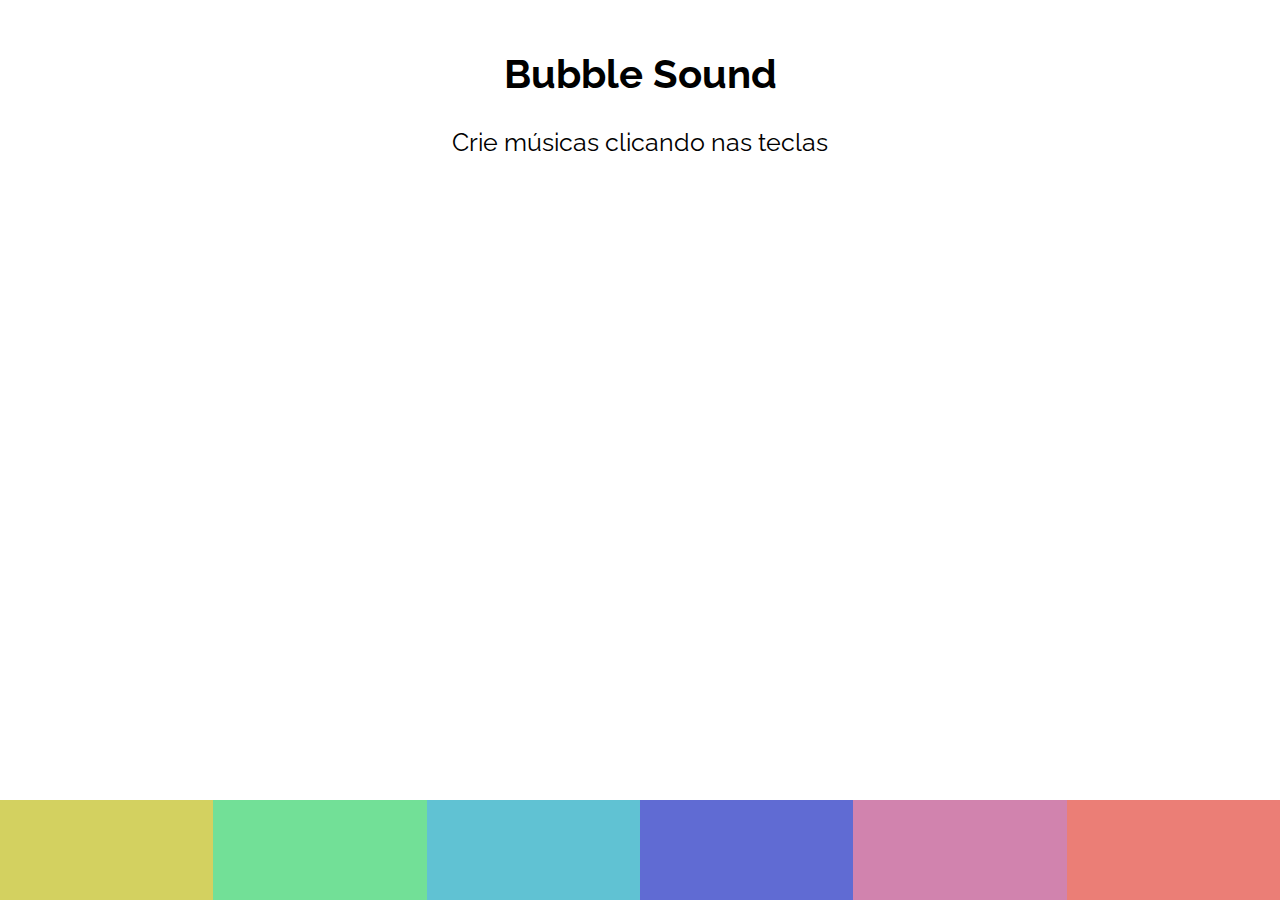
<file: Music-Maker/index.html>
<!DOCTYPE html>
<html lang="en">
  <head>
    <meta charset="UTF-8" />
    <meta name="viewport" content="width=device-width, initial-scale=1.0" />
    <link
      href="https://fonts.googleapis.com/css?family=Raleway"
      rel="stylesheet"
    />
    <link rel="stylesheet" href="./style.css" />
    <meta http-equiv="X-UA-Compatible" content="ie=edge" />
    <title>Tap Music</title>
  </head>
  <body>
    <section class="app">
      <header>
        <h1>Bubble Sound</h1>
        <p>Crie músicas clicando nas teclas</p>
      </header>
      <div class="visual"></div>
      <div class="pads">
        <div class="pad1">
          <audio src="./sounds/bubbles.mp3" class="sound"></audio>
        </div>
        <div class="pad2">
          <audio class="sound">
            <source src="./sounds/clay.mp3" />
          </audio>
        </div>
        <div class="pad3">
          <audio class="sound">
            <source src="./sounds/confetti.mp3" />
          </audio>
        </div>
        <div class="pad4">
          <audio class="sound">
            <source src="./sounds/glimmer.mp3" />
          </audio>
        </div>
        <div class="pad5">
          <audio class="sound">
            <source src="./sounds/moon.mp3" />
          </audio>
        </div>
        <div class="pad6">
          <audio class="sound">
            <source src="./sounds/ufo.mp3" />
          </audio>
        </div>
      </div>
    </section>

    <script src="index.js"></script>
  </body>
</html>
</file>
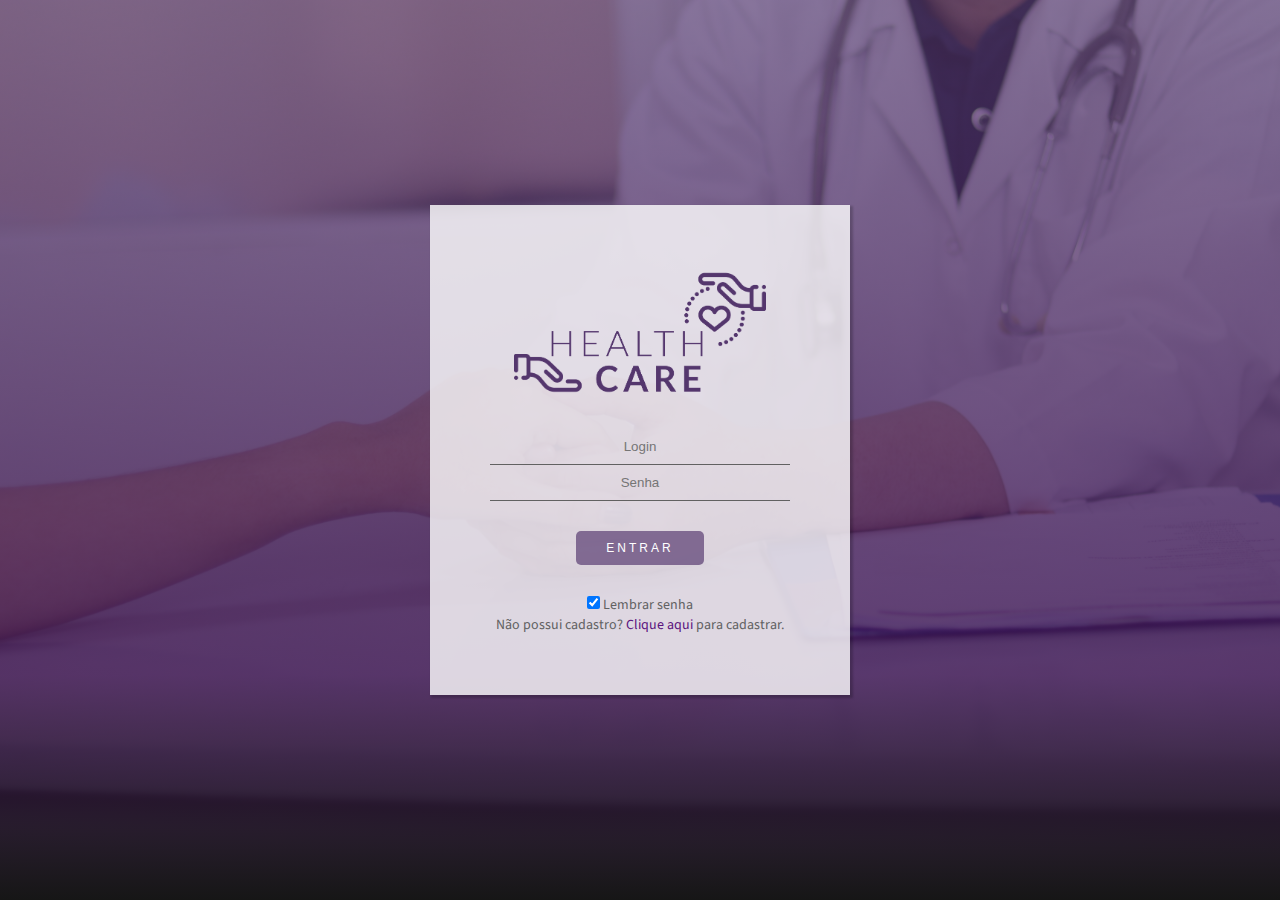
<file: Projeto-health-care/index.html>
<!DOCTYPE <!DOCTYPE html>
<html>

<head>
    <meta charset="utf-8" />
    <meta http-equiv="X-UA-Compatible" content="IE=edge">
    <title>Health Care | Login</title>
    <meta name="viewport" content="width=device-width, initial-scale=1">
    <link rel="stylesheet" type="text/css" media="screen" href="style.css" />
    <link href="https://fonts.googleapis.com/css?family=Source+Sans+Pro:300,300i,400,400i,700,700i" rel="stylesheet">
</head>

<body>
    <div class="home-background">
        <form class="home__form">
            <img src="./img/logo-site.png" alt="logo-hc" class="home__logo">
            <input type="text" placeholder="Login" name="uname"  class="home__input" required>
            <input type="password" placeholder="Senha" name="psw" class="home__input" required>
            <button type="submit" class="button-purple">Entrar</button>
            <label class="home__text">
                <input type="checkbox" checked="checked" name="remember"> Lembrar senha
            </label>

            <div>
                <span class="home__text">Não possui cadastro? <a href="./pages/cadastro/cadastro.html">Clique aqui</a> para cadastrar.</span>
            </div>
        </form>

    </div>

</body>

</html>
</file>
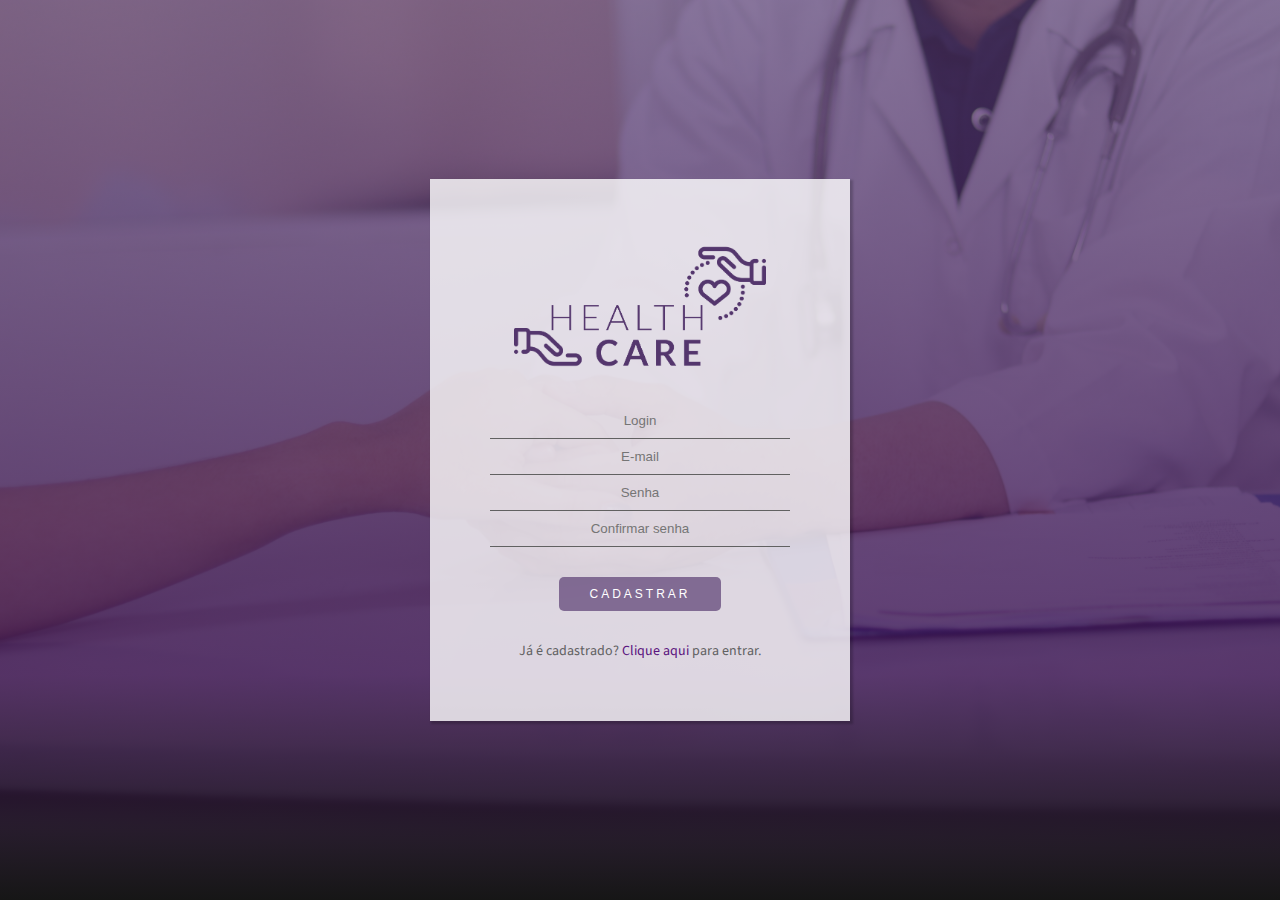
<file: Projeto-health-care/pages/cadastro/cadastro.html>
<!DOCTYPE <!DOCTYPE html>
<html>

<head>
    <meta charset="utf-8" />
    <meta http-equiv="X-UA-Compatible" content="IE=edge">
    <title>Health Care | Cadastro</title>
    <meta name="viewport" content="width=device-width, initial-scale=1">
    <link rel="stylesheet" type="text/css" media="screen" href="../../style.css" />
    <link href="https://fonts.googleapis.com/css?family=Source+Sans+Pro:300,300i,400,400i,700,700i" rel="stylesheet">
</head>

<body>
    <div class="home-background">
        <form class="home__form">
            <img src="../../img/logo-site.png" alt="logo-hc" class="home__logo">
            <input type="text" placeholder="Login" name="uname" class="home__input" required>
            <input type="text" placeholder="E-mail" name="uemail" class="home__input" required>
            <input type="password" placeholder="Senha" name="psw" class="home__input" required>
            <input type="password" placeholder="Confirmar senha" name="psw" class="home__input" required>
            <button type="submit" class="button-purple">Cadastrar</button>

            <div>
                <span class="home__text">Já é cadastrado? <a href="../../index.html">Clique aqui</a>
                    para entrar.</span>
            </div>
        </form>

    </div>

</body>

</html>
</file>
<file: Music-Maker/style.css>
* {
  margin: 0;
  padding: 0;
  box-sizing: border-box;
}

body {
  font-family: "Raleway", sans-serif;
}

.app {
  min-height: 100vh;
  display: flex;
  flex-direction: column;
  justify-content: space-between;
  align-items: center;
}

header h1 {
  margin: 50px 0px 30px 0px;
  text-align: center;
  font-size: 40px;
}
header p {
  font-size: 25px;
}

.pads {
  background: lightblue;
  width: 100%;
  display: flex;
}
.pads > div {
  height: 100px;
  width: 100px;
  flex: 1;
}
.pad1 {
  background: #d3d160;
}
.pad2 {
  background: #72e097;
}
.pad3 {
  background: #60c2d3;
}
.pad4 {
  background: #606bd3;
}
.pad5 {
  background: #d183ae;
}
.pad6 {
  background: #eb7e76;
}

.visual > div {
  position: absolute;
  bottom: 0%;
  height: 50px;
  width: 50px;
  border-radius: 50%;
  transform: scale(1);
  z-index: -1;
}

@keyframes jump {
  0% {
    bottom: 0%;
    left: 20%;
  }
  50% {
    bottom: 50%;
    left: 50%;
  }

  100% {
    bottom: 00%;
    left: 80%;
  }
}
</file>
<file: Projeto-health-care/style.css>
* {
    margin: 0;
    padding: 0;
    box-sizing: border-box;
}

html {
    scroll-behavior: smooth;
}

body {
    font-family: Nunito;
    font-size: 16px;
}

ul, li {
    list-style: none;
}

a {
    text-decoration: none;
    color: #5a137e;
}

a:hover {
    color: #1c0527;
}

.container {
width: 80%;
margin: 0 auto;
}

@media (max-width: 960px) {
.container {
    width: 80%;
    padding: 0 4%;
}
}

body{
    font-family: 'Source Sans Pro', sans-serif;
}

.button-purple{
    color: #fff;
    text-transform: uppercase;
    font-size: 12px;
    padding: 10px 30px;
    border-radius: 5px;
    background-color: rgba(84, 54, 109, 0.671);
    margin: 30px;
    border: 0;
    letter-spacing: 3;
    font-weight: 300;
}

.button-purple:hover{
    background-color: #2d193d;
    box-shadow: 1px 1px 1px 1px rgba(0, 0, 0, 0.2);
    border: 0;
}


.home-background{
    background-image: linear-gradient(to bottom, rgba(84, 54, 109, 0.671) 0, rgba(56, 13, 77, 0.8) 75%, #161616 100%), url(./img/home-img.jpg);
    background-size: cover;
    text-align: center;
    background-position: center;
    background-repeat: no-repeat;
    height: 100vh;
    object-fit: cover;
    vertical-align: top;
    display: flex;
    justify-content: center;
    align-items: center;
}

.home__form{
    width: 420px;
    background-color: rgba(255,255,255,.8);
    margin: 0 auto;
    box-shadow: 2px 2px 2px 1px rgba(0, 0, 0, 0.2);
    top: 100px;
    padding: 60px;
    display: flex;
    flex-direction: column;
    justify-content: center;
    align-items: center;
}

.home__logo{
    width: auto;
    height: 134px;
    margin-bottom: 30px;
}

.home__input{
    border-top: 0;
    border-right: 0;
    border-left: 0;
    border-bottom: 1px solid #616161;
    padding: 10px;
    width: 300px;
    background-color: transparent;
    text-align: center;
}


.home__text{
    font-size: 14px;
    color: #616161;
}
</file>
